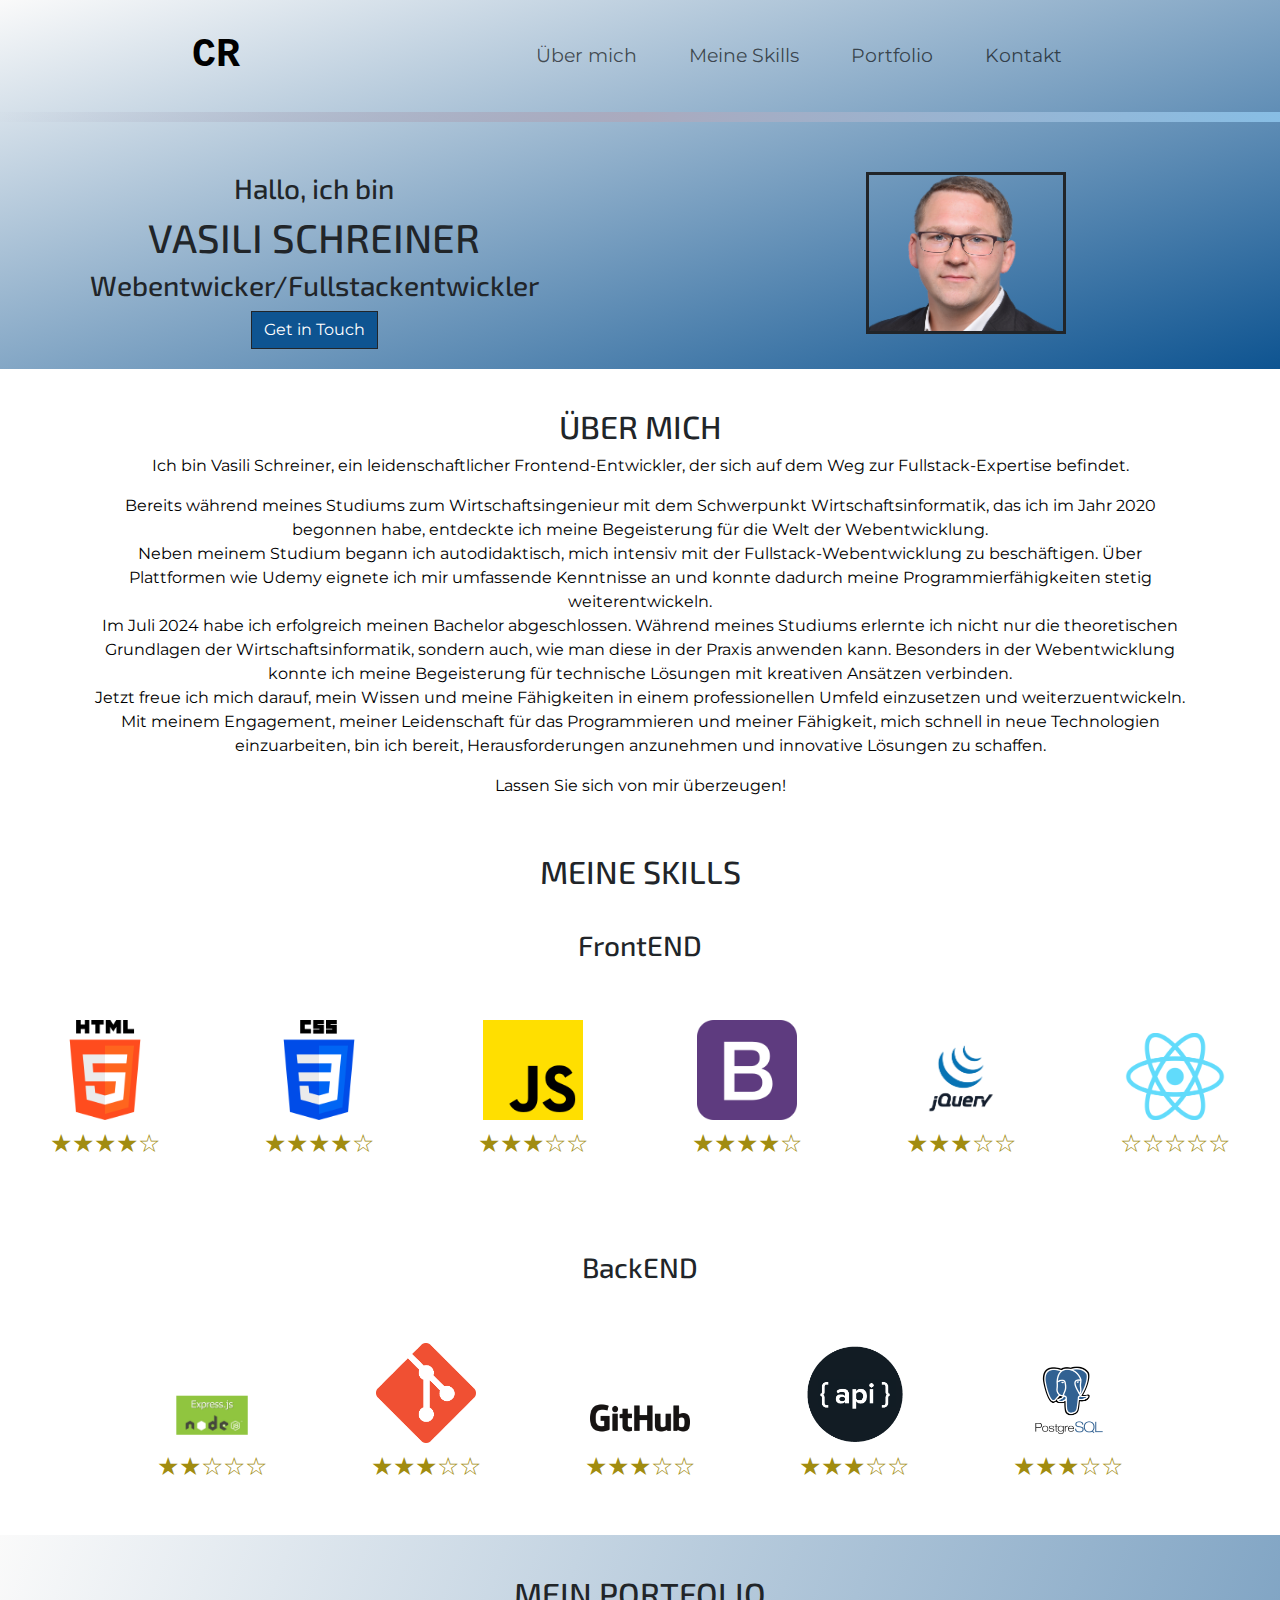
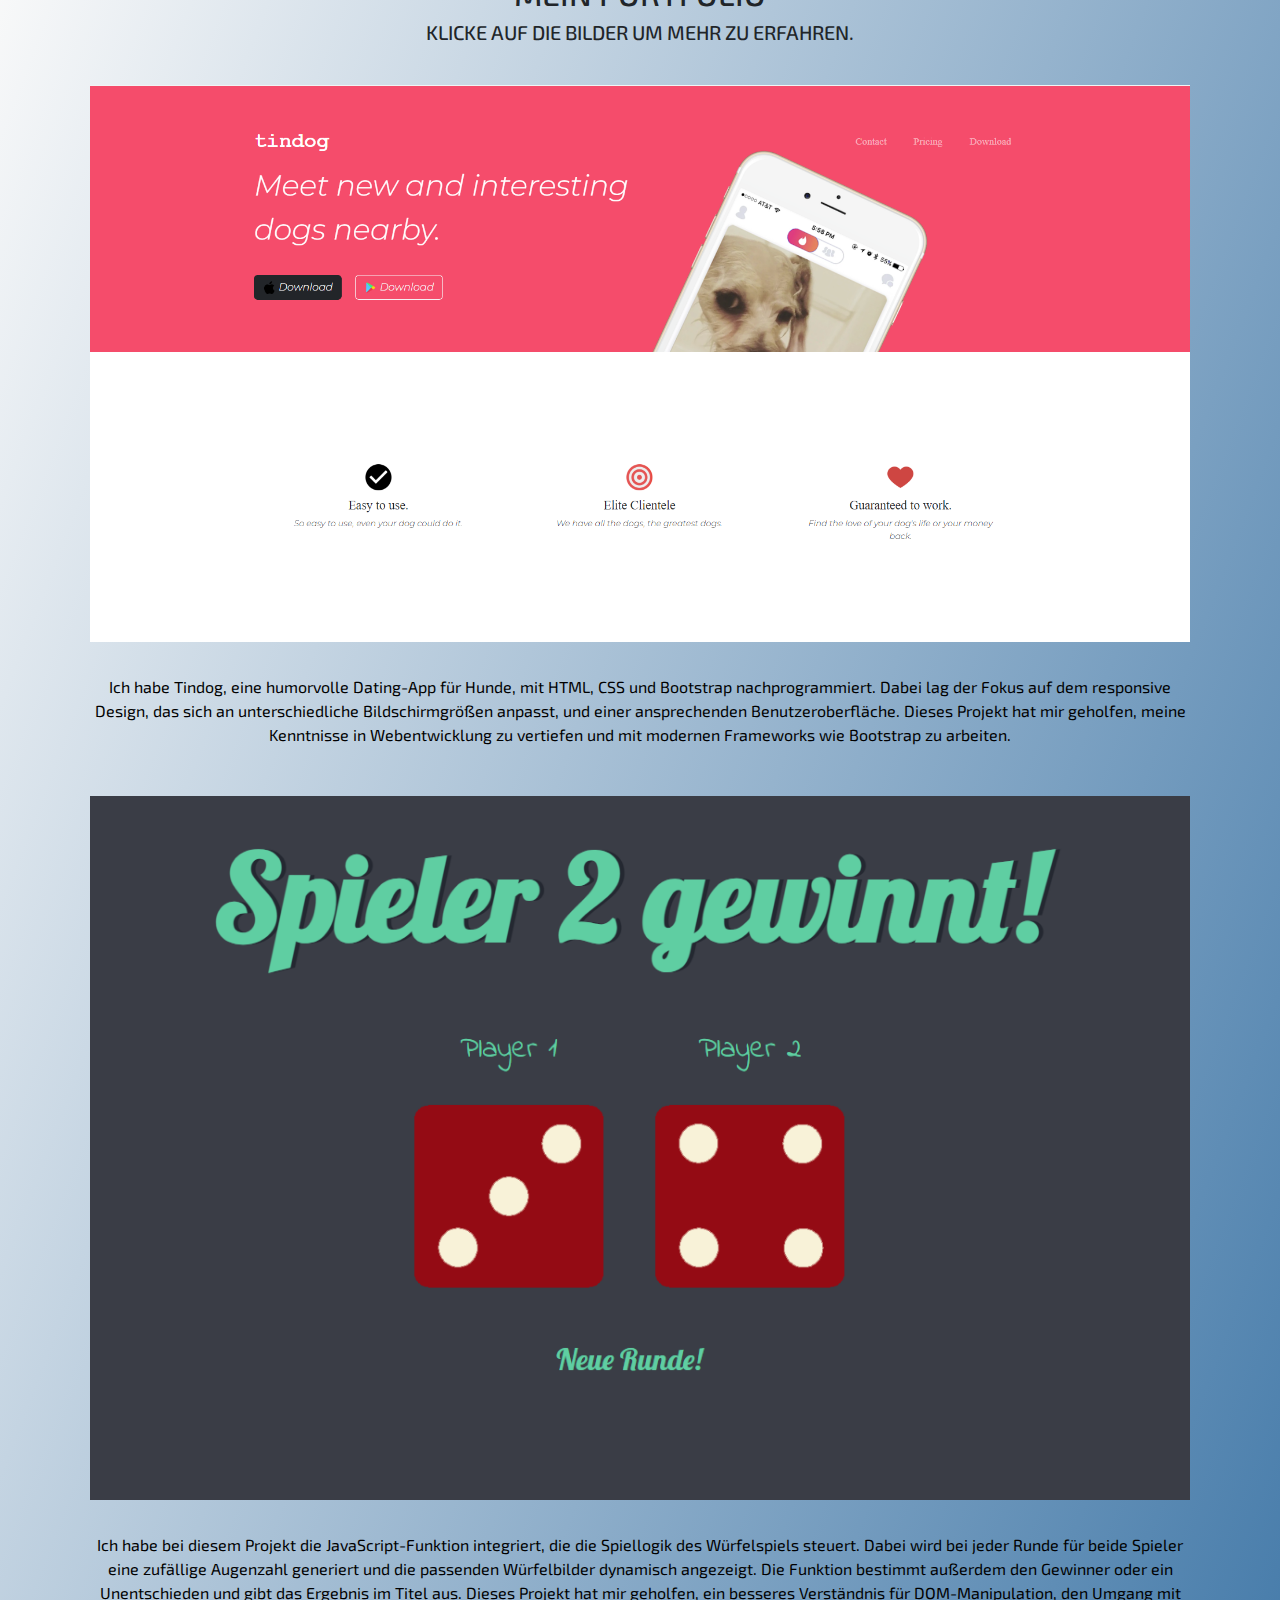
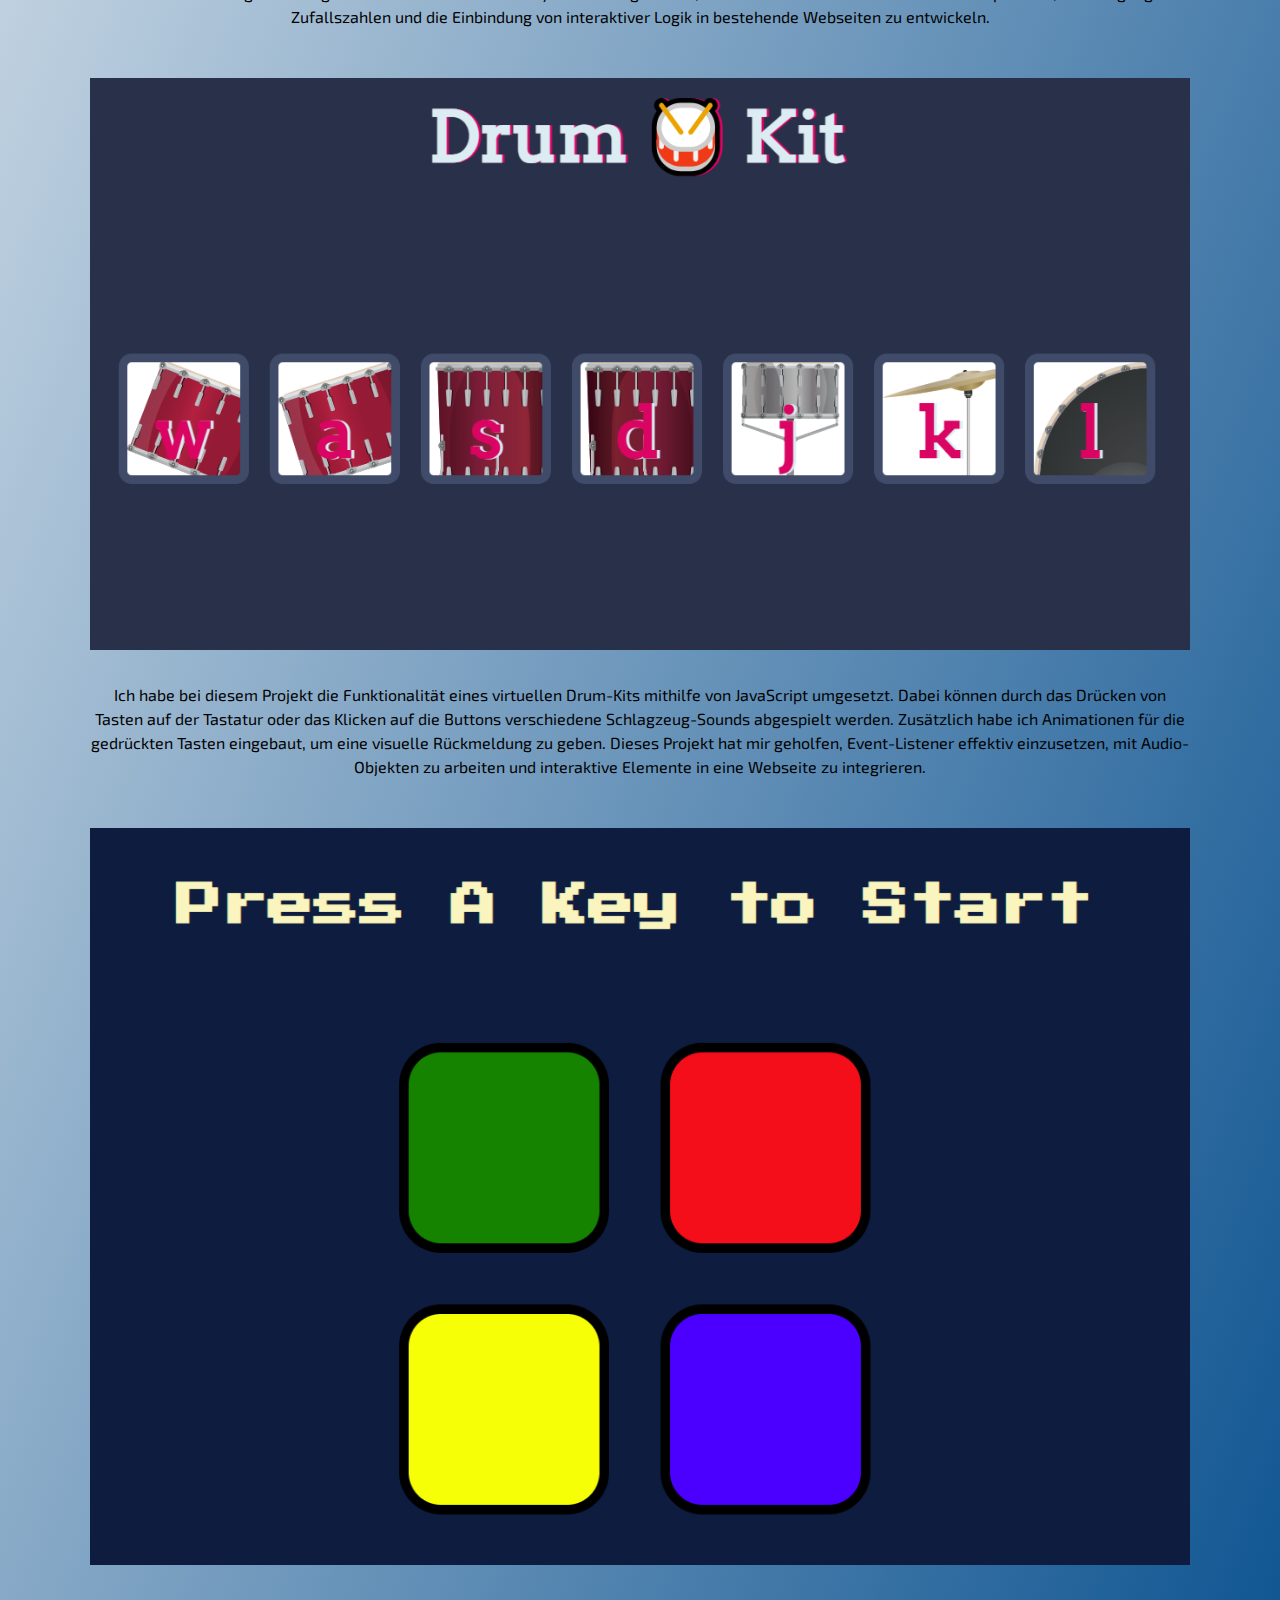
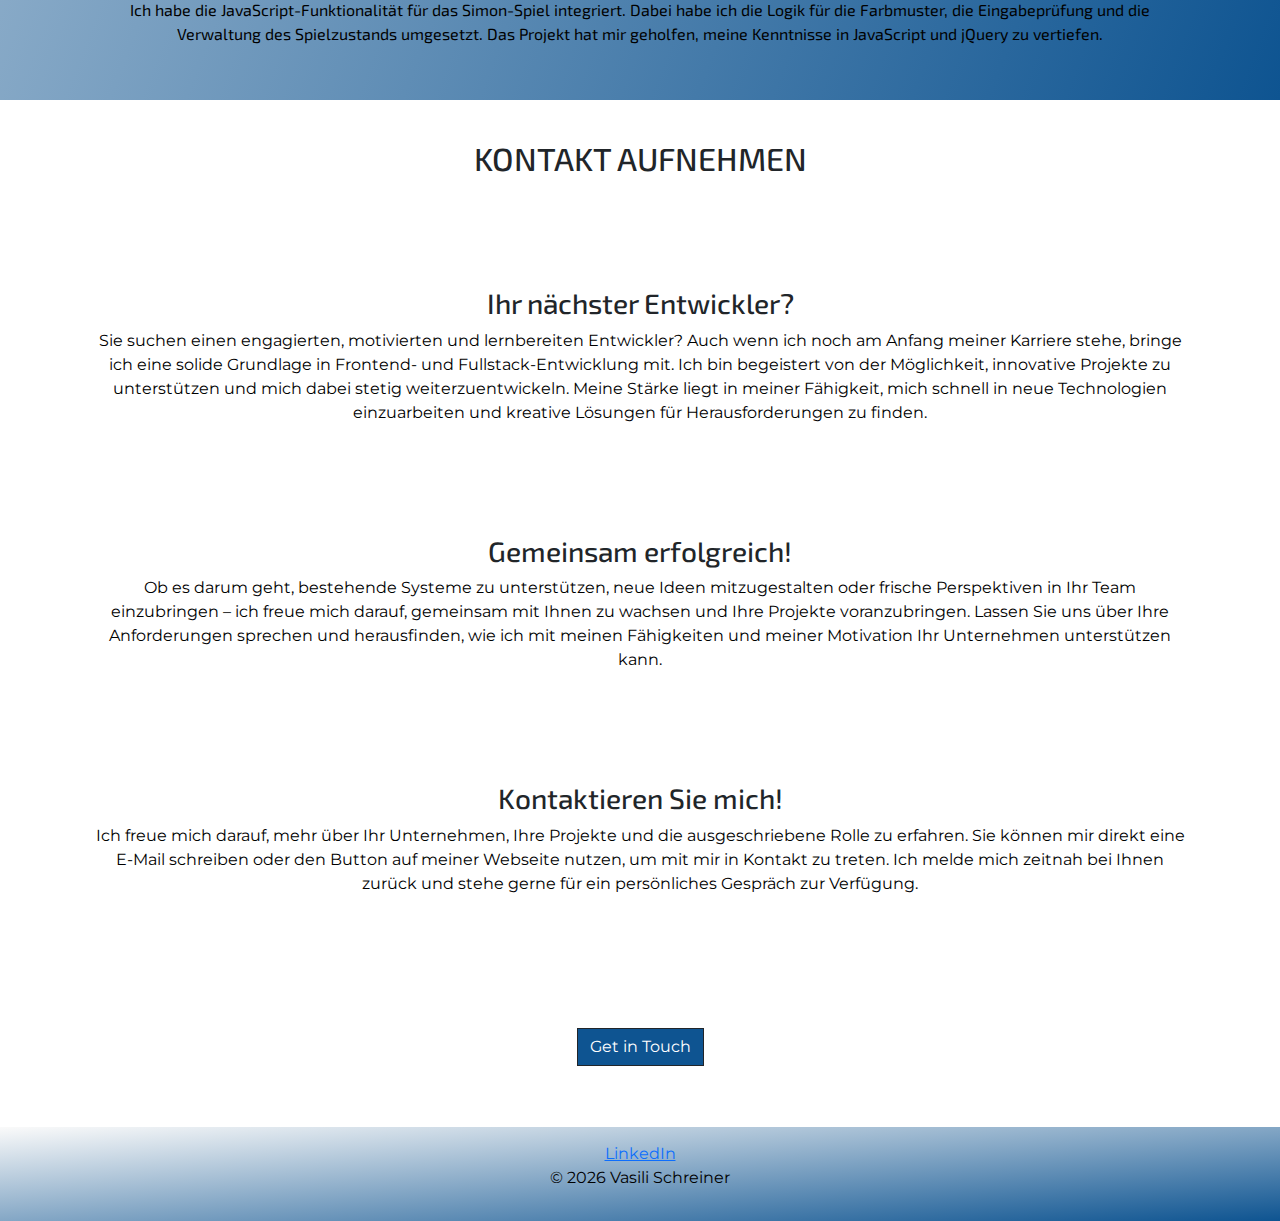
<file: index.html>
<!DOCTYPE html>
<html lang="de">

<head>
  <meta charset="UTF-8">
  <meta name="viewport" content="width=device-width, initial-scale=1.0">
  <title>Vasili Schreiner</title>

  <link rel="icon" href="favicon-16x16.ico">

  <!--Bootstrap-->

  <link href="https://cdn.jsdelivr.net/npm/bootstrap@5.3.3/dist/css/bootstrap.min.css" rel="stylesheet"
    integrity="sha384-QWTKZyjpPEjISv5WaRU9OFeRpok6YctnYmDr5pNlyT2bRjXh0JMhjY6hW+ALEwIH" crossorigin="anonymous">

  <!--CSS Stylesheets-->
  <link rel="stylesheet" href="style/style.css">

  <!--Schriftart-->

  <link rel="preconnect" href="https://fonts.googleapis.com">
  <link rel="preconnect" href="https://fonts.gstatic.com" crossorigin>
  <link href="https://fonts.googleapis.com/css2?family=Arima:wght@300&family=Kanit:wght@300&display=swap"
    rel="stylesheet">
  <link rel="preconnect" href="https://fonts.googleapis.com">

  <link href="https://fonts.googleapis.com/css2?family=Exo+2:wght@600&family=Montserrat:wght@600&display=swap"
    rel="stylesheet">
  <link href="https://fonts.googleapis.com/css2?family=Montserrat:wght@600&display=swap" rel="stylesheet">

</head>

<body>
  <section class="colored-section" id="title">
    <!--Navbar-->
    <div class="container-fluid">
      <nav class="navbar navbar-expand-lg">

        <a class="navbar-brand" href="#">CR</a>
        <button class="navbar-toggler" type="button" data-bs-toggle="collapse" data-bs-target="#navbarNav"
          aria-controls="navbarNav" aria-expanded="false" aria-label="Toggle navigation">
          <span class="navbar-toggler-icon"></span>
        </button>
        <div class="collapse navbar-collapse" id="navbarNav">
          <ul class="navbar-nav ms-auto">
            <li class="nav-item">
              <a class="nav-link" aria-current="page" href="#">Über mich</a>
            </li>
            <li class="nav-item">
              <a class="nav-link" href="#skills">Meine Skills</a>
            </li>
            <li class="nav-item">
              <a class="nav-link" href="#portfolio">Portfolio</a>
            </li>
            <li class="nav-item">
              <a class="nav-link" href="#contactScroll">Kontakt</a>
            </li>
          </ul>

        </div>
      </nav>
    </div>




    <!--Name, Photo und Button-->

    <div class="row">

      <div class="line-container">
        <div class="glowing-line"></div>
      </div>

      <div class="col-lg-6">

        <h3>Hallo, ich bin</h3>
        <h1>Vasili Schreiner</h1>
        <h3>Webentwicker/Fullstackentwickler</h3>
        <a class="btn btn-dark" href="mailto:vasili.schreiner@gmx.de" role="button">Get in Touch</a>
      </div>
      <div class="col-lg-6 blitz">



        <img class="picture" src="image/Unbenannt.png" alt="">
      </div>
    </div>

  </section>

  <!--Über Mich-->


  <!-- Call to Action -->

  <section>
    <div class="col-lg-12 aboutMe">
      <h2>Über Mich</h2>
      <p>Ich bin Vasili Schreiner, ein leidenschaftlicher Frontend-Entwickler, der sich auf dem Weg zur
        Fullstack-Expertise befindet.
      </p>
      <p>
        Bereits während meines Studiums zum Wirtschaftsingenieur mit dem Schwerpunkt Wirtschaftsinformatik, das ich im
        Jahr 2020 begonnen habe,
        entdeckte ich meine Begeisterung für die Welt der Webentwicklung. <br>

        Neben meinem Studium begann ich autodidaktisch, mich intensiv mit der Fullstack-Webentwicklung zu beschäftigen.
        Über Plattformen wie Udemy eignete ich mir umfassende Kenntnisse an und konnte dadurch meine
        Programmierfähigkeiten stetig weiterentwickeln. <br>

        Im Juli 2024 habe ich erfolgreich meinen Bachelor abgeschlossen.
        Während meines Studiums erlernte ich nicht nur die theoretischen Grundlagen der Wirtschaftsinformatik, sondern
        auch,
        wie man diese in der Praxis anwenden kann.
        Besonders in der Webentwicklung konnte ich meine Begeisterung für technische Lösungen mit kreativen Ansätzen
        verbinden. <br>

        Jetzt freue ich mich darauf, mein Wissen und meine Fähigkeiten in einem professionellen Umfeld einzusetzen und
        weiterzuentwickeln.
        Mit meinem Engagement, meiner Leidenschaft für das Programmieren und meiner Fähigkeit, mich schnell in neue
        Technologien einzuarbeiten,
        bin ich bereit, Herausforderungen anzunehmen und innovative Lösungen zu schaffen.</p>

      <p>Lassen Sie sich von mir überzeugen!</p>
    </div>
  </section>




  <!--Meine Skills Bereich-->

  <section id="skills">
    <div class="skills">
      <h2>Meine Skills</h2>

      <div class="skill-row">
        <h3>FrontEND</h3>
        <div class="skill-item">
          <img class="img-cp" src="logo/html-5.png" alt="HTML">
          <div class="stars">
            ★★★★☆
          </div>
        </div>
        <div class="skill-item">
          <img class="img-cp" src="logo/css-3.png" alt="CSS">
          <div class="stars">
            ★★★★☆
          </div>
        </div>
        <div class="skill-item">
          <img class="img-cp" src="logo/js.png" alt="JavaScript">
          <div class="stars">
            ★★★☆☆
          </div>
        </div>
        <div class="skill-item">
          <img class="img-cp" src="logo/bootstrap.png" alt="Bootstrap">
          <div class="stars">
            ★★★★☆
          </div>
        </div>
        <div class="skill-item">
          <img class="img-cp" src="logo/62a76aadbd73a4af5c5d4fc5.png" alt="jquery">
          <div class="stars">
            ★★★☆☆
          </div>
        </div>
        <div class="skill-item">
          <img class="img-cp" src="logo/React-icon.svg.png" alt="React">
          <div class="stars">
            ☆☆☆☆☆
          </div>
        </div>
      </div>

      <div class="skill-row">
        <h3>BackEND</h3>
        <div class="skill-item">
          <img class="img-cp" src="logo/fee0ba31e11d20317a8a88bdbffaa94e.png" alt="nodejs">
          <div class="stars">
            ★★☆☆☆
          </div>
        </div>
        <div class="skill-item">
          <img class="img-cp" src="logo/Git-Icon-1788C.png" alt="Git">
          <div class="stars">
            ★★★☆☆
          </div>
        </div>
        <div class="skill-item">
          <img class="img-cp" src="logo/49846957920033e2431812dd6b6fc0ff.png" alt="Github">
          <div class="stars">
            ★★★☆☆
          </div>
        </div>
        <div class="skill-item">
          <img class="img-cp" src="logo/f909e0438d8d8e4979515c6a76d1588e.png" alt="API">
          <div class="stars">
            ★★★☆☆
          </div>
        </div>
        <div class="skill-item">
          <img class="img-cp" src="logo/0cefd82299ab9391c5c418b1ac05cebd.png" alt="PostgreSQL">
          <div class="stars">
            ★★★☆☆
          </div>
        </div>
      </div>
    </div>
  </section>



  <!--Mein Portfolio Bereich-->



  <section id="portfolio">

    <div class="portfolioStyle">
      <h2>Mein Portfolio</h2>
      <h5>Klicke auf die Bilder um mehr zu erfahren.</h5>
      <div class="portfolioOne">
        <a href="project/TinDog/index.html"><img class="projectImg" src="image/tinDog.PNG" alt=""></a>
        <P>Ich habe Tindog, eine humorvolle Dating-App für Hunde, mit HTML, CSS und Bootstrap nachprogrammiert. 
          Dabei lag der Fokus auf dem responsive Design, das sich an unterschiedliche Bildschirmgrößen anpasst, 
          und einer ansprechenden Benutzeroberfläche. Dieses Projekt hat mir geholfen, meine Kenntnisse in Webentwicklung zu vertiefen 
          und mit modernen Frameworks wie Bootstrap zu arbeiten.</P>
      </div>
      <div class="portfolioTwo">
        <a href="project/DiceeGame/dicee.html"><img class="projectImg" src="image/dicee.png" alt=""></a>
        <P>Ich habe bei diesem Projekt die JavaScript-Funktion integriert, die die Spiellogik des Würfelspiels steuert. 
          Dabei wird bei jeder Runde für beide Spieler eine zufällige Augenzahl generiert und die passenden Würfelbilder dynamisch angezeigt. 
          Die Funktion bestimmt außerdem den Gewinner oder ein Unentschieden und gibt das Ergebnis im Titel aus. Dieses Projekt hat mir geholfen, 
          ein besseres Verständnis für DOM-Manipulation, den Umgang mit Zufallszahlen und die Einbindung von interaktiver Logik in bestehende Webseiten zu entwickeln.</P>

      </div>
      <div class="portfolioThree">
        <a href="project/DrumKit/index.html"><img class="projectImg" src="image/drumkit.png" alt=""></a>
        <P>Ich habe bei diesem Projekt die Funktionalität eines virtuellen Drum-Kits mithilfe von JavaScript umgesetzt. 
          Dabei können durch das Drücken von Tasten auf der Tastatur oder das Klicken auf die Buttons verschiedene Schlagzeug-Sounds abgespielt werden.
           Zusätzlich habe ich Animationen für die gedrückten Tasten eingebaut, um eine visuelle Rückmeldung zu geben. 
           Dieses Projekt hat mir geholfen, Event-Listener effektiv einzusetzen, mit Audio-Objekten zu arbeiten und interaktive Elemente in eine Webseite zu integrieren.</P>

      </div>
      <div class="portfolioFour">
        <a href="project/TheSimonGame/index.html"><img class="projectImg" src="image/simongame.png" alt=""></a>
        <P>Ich habe die JavaScript-Funktionalität für das Simon-Spiel integriert. 
          Dabei habe ich die Logik für die Farbmuster, die Eingabeprüfung und die Verwaltung des Spielzustands umgesetzt. 
          Das Projekt hat mir geholfen, meine Kenntnisse in JavaScript und jQuery zu vertiefen.</P>

      </div>


    </div>

  </section>


  <!--Mein Kontakt Bereich-->


  <section>

    <div class="contactMe" id="contactScroll">
      <h2 class="contactBottom">Kontakt aufnehmen</h2>
<h3>Ihr nächster Entwickler?</h3>
<p class="contactBottom">
  Sie suchen einen engagierten, motivierten und lernbereiten Entwickler? 
Auch wenn ich noch am Anfang meiner Karriere stehe, bringe ich eine solide Grundlage in Frontend- und Fullstack-Entwicklung mit. 
Ich bin begeistert von der Möglichkeit, innovative Projekte zu unterstützen und mich dabei stetig weiterzuentwickeln. 
Meine Stärke liegt in meiner Fähigkeit, mich schnell in neue Technologien einzuarbeiten und kreative Lösungen für Herausforderungen zu finden.

</p>
<h3>Gemeinsam erfolgreich!</h3>
<p class="contactBottom">
  Ob es darum geht, bestehende Systeme zu unterstützen, neue Ideen mitzugestalten oder frische Perspektiven in Ihr Team einzubringen – ich freue mich darauf, gemeinsam mit Ihnen zu wachsen und Ihre Projekte voranzubringen. 
Lassen Sie uns über Ihre Anforderungen sprechen und herausfinden, wie ich mit meinen Fähigkeiten und meiner Motivation Ihr Unternehmen unterstützen kann.

</p>
<h3>Kontaktieren Sie mich!</h3>
<p class="contactBottom">
  Ich freue mich darauf, mehr über Ihr Unternehmen, Ihre Projekte und die ausgeschriebene Rolle zu erfahren. 
  Sie können mir direkt eine E-Mail schreiben oder den Button auf meiner Webseite nutzen, um mit mir in Kontakt zu treten. 
  Ich melde mich zeitnah bei Ihnen zurück und stehe gerne für ein persönliches Gespräch zur Verfügung.
</p>

      <a class="btn btn-dark btnEnd" href="mailto:vasili.schreiner@gmx.de" role="button">Get in Touch</a>
    </div>
    </div>

  </section>

  <!--Mein Fußbereich-->
  <section class="footer">

    <div class="bottom-container">
      <a class="footer-link" href="https://www.linkedin.com/in/vasili-schreiner-7a1693320">LinkedIn</a>
    <!--
      <a class="footer-link" href="https://twitter.com/">Twitter</a>
      <a class="footer-link" href="https://www.appbrewery.co/">Instagram</a>
      -->
      <p class="copyright">© <span id="jahr"></span> Vasili Schreiner</p>
    </div>


  </section>



  <button type="button" class="btn btn-dark" id="nachOben" onclick="nachObenFunktion()">↑</button>


  <script src="https://cdn.jsdelivr.net/npm/bootstrap@5.3.3/dist/js/bootstrap.bundle.min.js"
    integrity="sha384-YvpcrYf0tY3lHB60NNkmXc5s9fDVZLESaAA55NDzOxhy9GkcIdslK1eN7N6jIeHz"
    crossorigin="anonymous"></script>

  <script src="jahr.js"></script>
</body>

</html>
</file>
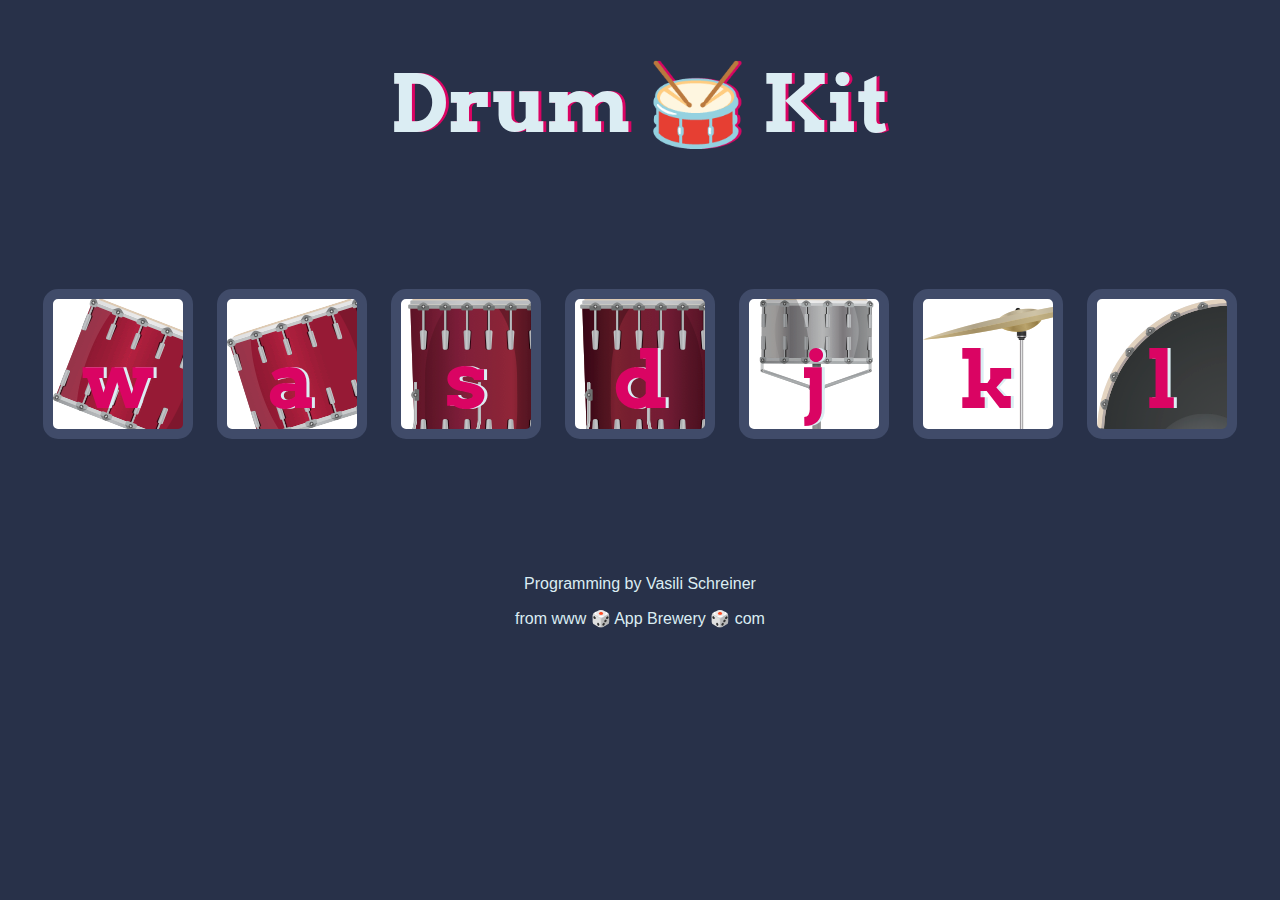
<file: project/DrumKit/index.html>
<!DOCTYPE html>
<html lang="en" dir="ltr">

<head>
  <meta charset="utf-8">
  <title>Drum Kit</title>
  <link rel="stylesheet" href="styles.css">
  <link href="https://fonts.googleapis.com/css?family=Arvo" rel="stylesheet">
</head>

<body>

  <h1 id="title">Drum 🥁 Kit</h1>
  <div class="set">
    <button class="w drum">w</button>
    <button class="a drum">a</button>
    <button class="s drum">s</button>
    <button class="d drum">d</button>
    <button class="j drum">j</button>
    <button class="k drum">k</button>
    <button class="l drum">l</button>
  </div>



  <script src="index.js">


  </script>


  
</body>
<footer>
  <p class="copyright">Programming by Vasili Schreiner</p>
  <p class="copyright">from www 🎲 App Brewery 🎲 com</p>
  </footer>
</html>
</file>
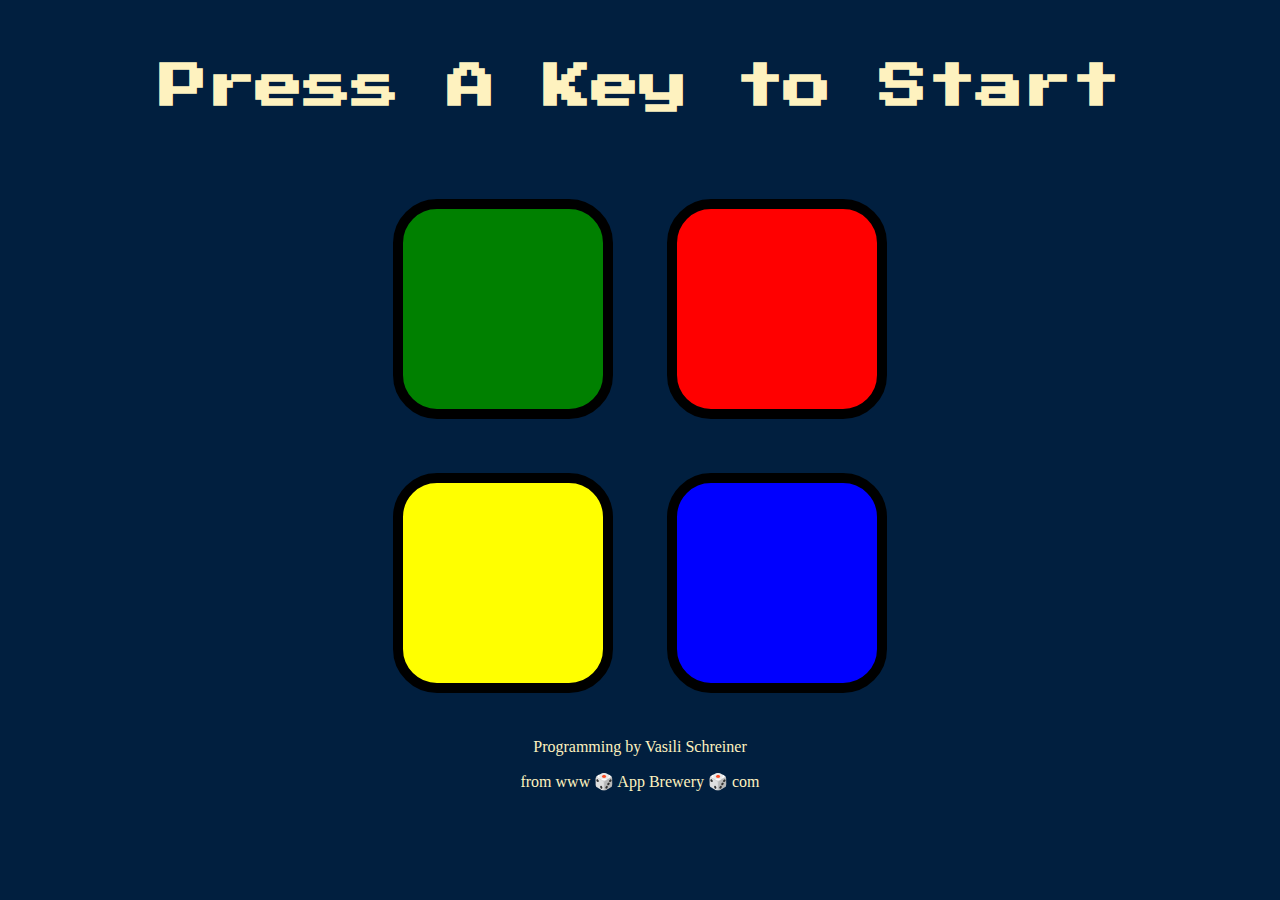
<file: project/TheSimonGame/index.html>
<!DOCTYPE html>
<html lang="en" dir="ltr">

<head>
  <meta charset="utf-8">
  <title>Simon</title>
  <link rel="stylesheet" href="styles.css">
  <link href="https://fonts.googleapis.com/css?family=Press+Start+2P" rel="stylesheet">
</head>

<body>
  <h1 id="level-title">Press A Key to Start</h1>
  <div class="container">
    <div class="row">

      <div type="button" id="green" class="btn green">

      </div>

      <div type="button" id="red" class="btn red">

      </div>
    </div>

    <div class="row">

      <div type="button" id="yellow" class="btn yellow">

      </div>
      <div type="button" id="blue" class="btn blue">

      </div>

    </div>

  </div>


  <p class="footer">Programming by Vasili Schreiner</p>
  <p class="footer">from www 🎲 App Brewery 🎲 com</p>


<script src="https://ajax.googleapis.com/ajax/libs/jquery/3.6.3/jquery.min.js"></script>
<script src="game.js"></script>

</body>

</html>
</file>
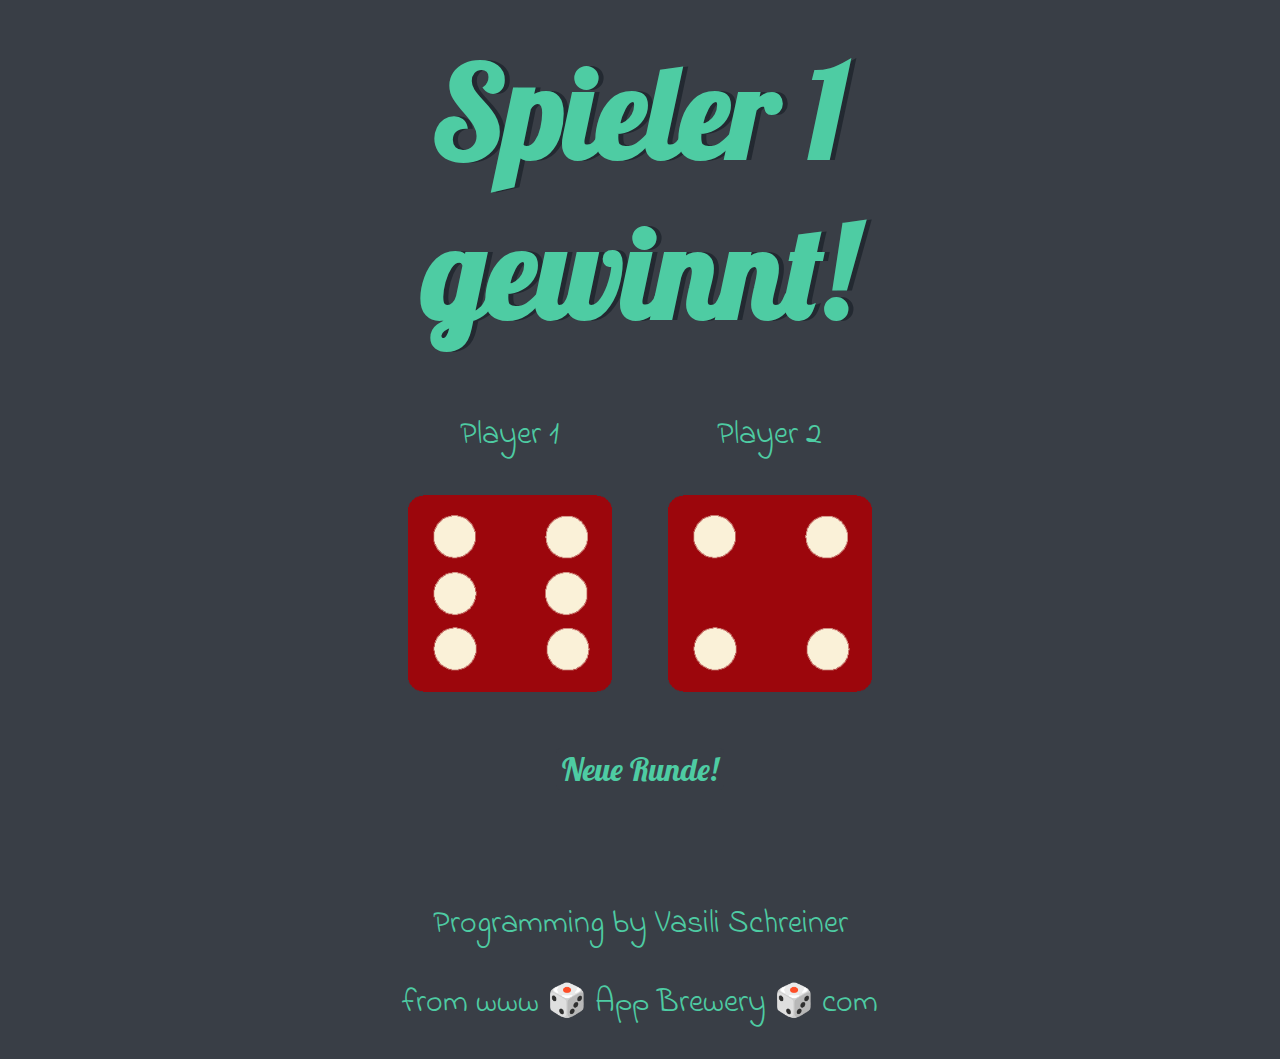
<file: project/DiceeGame/dicee.html>
<!DOCTYPE html>
<html lang="en" dir="ltr">
  <head>
    <meta charset="utf-8">
    <title>Dicee</title>
    <link rel="stylesheet" href="styles.css">
    <link href="https://fonts.googleapis.com/css?family=Indie+Flower|Lobster" rel="stylesheet">

  </head>
  <body>

    <div class="container">
      <h1>Refresh Me</h1>

      <div class="dice">
        <p>Player 1</p>
        <img class="img1" src="images/dice6.png">
      </div>

      <div class="dice">
        <p>Player 2</p>
        <img class="img2" src="images/dice6.png">
      </div>

    </div>
    <div class="container"><button id="btnRefresh" onClick="window.location.reload();">Neue Runde!</button>
</div>



    <script src="index.js"></script>
    
  </body>

  <footer>
    <p>Programming by Vasili Schreiner</p>
   <p>from www 🎲 App Brewery 🎲 com</p>
  </footer>
</html>
</file>
<file: style/style.css>
body {
    font-family: 'Montserrat', sans-serif;
    text-align: center;
    /*Test für linien-Animation*/

}

h3 {
    font-family: 'Exo 2', sans-serif;
}

h1,
h2,
h4,
h5,
h6 {
    font-family: 'Exo 2', sans-serif;
    text-transform: uppercase;
}



p {
    color: black;
}


/* Headings */

.colored-section {
    background-image: linear-gradient(to bottom right, #fafafa, #0e5491);

}


.container-fluid {
    padding: 1% 15% 1%;
}


.navbar {

    padding-bottom: 0 0 4.5rem;
}



.navbar-brand {
    font-family: 'Courier New', Courier, monospace;
    font-size: 2.5rem;
    font-weight: bold;
}

.nav-item {
    padding: 0 18px;
}

.nav-link {
    font-size: 1.2rem;
}

.picture {
    border-style: solid;

    width: 200px;
}

.btn {
    border-radius: 0%;
    background-color: #0e5491;
    margin-bottom: 20px;

}

/*Über Mich*/

.aboutMe,
.portfolioStyle,
.contactMe {
    padding: 3% 30%;
    text-align: left;
    display: block;
}


/*wenn bildschirm zu klein*/

@media(max-width: 1500px) {

    .aboutMe,
    .portfolioStyle,
    .contactMe {
        text-align: center;
        padding: 3% 7%;
    }

    .picture {
        margin: 0 0 20px 0;
    }


}



/*Meine Skills Bereich*/

.img-cp {
    width: 100px;
    height: auto;
    display: block;
    margin: 0 auto;
}

.skill-row {
    margin-top: 3%;
}


.skill-item {
    display: inline-block;
    text-align: center;
    margin: 50px;
}


.stars {
    font-size: 25px;
    color: rgb(161, 140, 16);
    margin-top: 5px;
    font-family: Arial, sans-serif;
}




/*PortfolioBereich*/



.projectImg {
    margin: 3% 0;
    width: 100%;
}

.portfolioStyle {
    font-family: 'Exo 2', sans-serif;
    background-image: linear-gradient(to bottom right, #fafafa, #0e5491);
}


/*KontaktaufnahmeBereich*/

.contactBottom {
    margin-bottom: 10%;
}

.btnEnd {
    margin: 2% 0%;
}



/*Fußzeile*/


.footer {
    background-image: linear-gradient(to bottom right, #fafafa, #0e5491);
    padding: 15px;

}



/*Scroll Pfeil*/


#nachOben {
    display: none;
    /* Standardmäßig verstecken */
    position: fixed;
    bottom: 50px;
    right: 30px;
    z-index: 100;
    font-size: 25px;


    border: none;
    padding: 15px;
    border-radius: 30%;
    cursor: pointer;
}



#nachOben:hover,
.btn:hover {
    background-color: #a9c7e9;
}



/*Linie animation*/


.line-container {
    position: relative;
    width: 100%;
    height: 10px;
    /* Die Linie wird jetzt auf eine feste Höhe begrenzt */
    overflow: hidden;
    margin: 0 0 50px 0;
    /* Zentriert die Linie */
    background: transparent;
}

.glowing-line {
    position: absolute;
    top: 0;
    /* Linie wird oben im Container platziert */
    left: 0;
    width: 100%;
    height: 100%;
    /* Füllt die Höhe des Containers */
    background: linear-gradient(90deg, transparent, rgb(170, 170, 190), #87bee5, rgb(181, 181, 209), transparent);
    background-size: 200%;
    border-radius: 5px;
    box-shadow: 0 0 0 #00f, 0 0 20px #46b2ff, 0 0 30px #00f;
    animation: moveLine 4s linear infinite;
}

@keyframes moveLine {
    0% {
        background-position: 0 0;
    }

    100% {
        background-position: -200% 0;
    }
}
</file>
<file: project/DrumKit/styles.css>
body {
  text-align: center;
  background-color: #283149;
}

h1 {
  font-size: 5rem;
  color: #DBEDF3;
  font-family: "Arvo", cursive;
  text-shadow: 3px 0 #DA0463;

}

footer {
  color: #DBEDF3;
  font-family: sans-serif;
}

.w {
background-image: url("images/tom1.png");
}

.a {
  background-image: url("images/tom2.png");

}

.s {
  background-image: url("images/tom3.png");

}

.d {
  background-image: url("images/tom4.png");

}

.j {
  background-image: url("images/snare.png");

}

.k {
  background-image: url("images/crash.png");

}

.l {
  background-image: url("images/kick.png");

}

.set {
  margin: 10% auto;
}

.game-over {
  background-color: red;
  opacity: 0.8;
}

.pressed {
  box-shadow: 0 3px 4px 0 #DBEDF3;
  opacity: 0.5;
}

.red {
  color: red;
}

.drum {
  outline: none;
  border: 10px solid #404B69;
  font-size: 5rem;
  font-family: 'Arvo', cursive;
  line-height: 2;
  font-weight: 900;
  color: #DA0463;
  text-shadow: 3px 0 #DBEDF3;
  border-radius: 15px;
  display: inline-block;
  width: 150px;
  height: 150px;
  text-align: center;
  margin: 10px;
  background-color: white;
}
</file>
<file: project/TheSimonGame/styles.css>
body {
  text-align: center;
  background-color: #011F3F;
}

#level-title {
  font-family: 'Press Start 2P', cursive;
  font-size: 3rem;
  margin:  5%;
  color: #FEF2BF;
}

.container {
  display: block;
  width: 50%;
  margin: auto;

}

.btn {
  margin: 25px;
  display: inline-block;
  height: 200px;
  width: 200px;
  border: 10px solid black;
  border-radius: 20%;
}

.game-over {
  background-color: red;
  opacity: 0.8;
}

.red {
  background-color: red;
}

.green {
  background-color: green;
}

.blue {
  background-color: blue;
}

.yellow {
  background-color: yellow;
}

.pressed {
  box-shadow: 0 0 20px white;
  background-color: grey;
}

.footer {
  color: #FEF2BF;
}
</file>
<file: project/DiceeGame/styles.css>
.container {
  width: 70%;
  margin: auto;
  text-align: center;
}

.dice {
  text-align: center;
  display: inline-block;

}

body {
  background-color: #393E46;
}

h1 {
  margin: 30px;
  font-family: 'Lobster', cursive;
  text-shadow: 5px 0 #232931;
  font-size: 8rem;
  color: #4ECCA3;
}

p {
  font-size: 2rem;
  color: #4ECCA3;
  font-family: 'Indie Flower', cursive;
}

img {
  width: 80%;
}

footer {
  margin-top: 5%;
  color: #EEEEEE;
  text-align: center;
  font-family: 'Indie Flower', cursive;

}
#btnRefresh{
  border-radius: 5px;
  margin: 3rem auto;
  background-color: #393E46;
  color: #4ECCA3 ;
  border-style: none;
  font-size: 2rem;
  font-family: 'Lobster', cursive;
}
</file>
